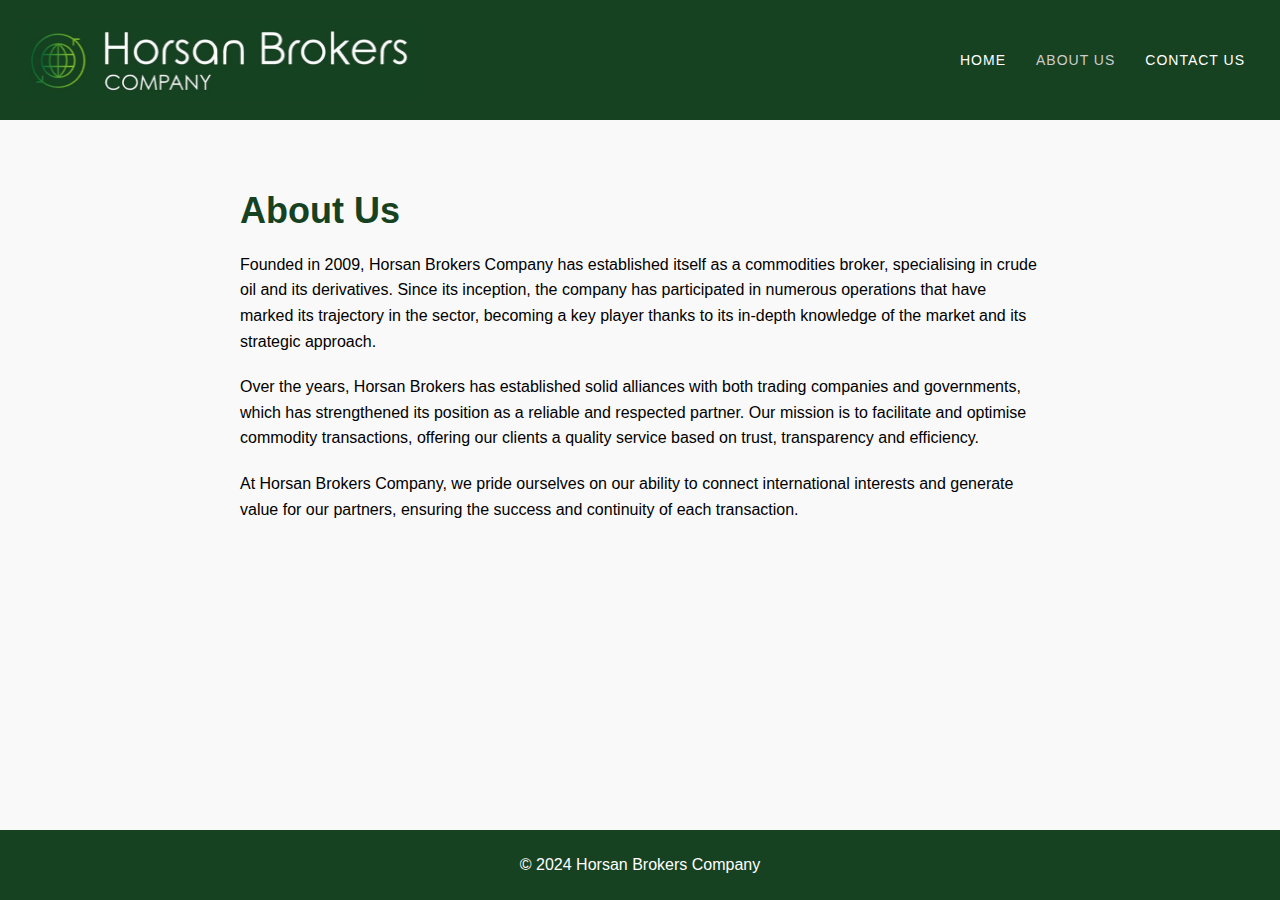
<file: about.html>
<!DOCTYPE html>
<html lang="en">
<head>
    <meta charset="UTF-8">
    <title>About Us - Horsan Brokers</title>
    <meta name="viewport" content="width=device-width, initial-scale=1.0">
    <link rel="stylesheet" href="styles.css">
    <link rel="icon" href="assets/favicon.png" type="image/png">
</head>
<body>
    <header>
        <div class="logo">
            <img src="assets/logo.png" alt="Horsan Brokers Logo">
        </div>
        <!-- Navigation Menu -->
        <nav>
            <div class="menu-icon" id="menu-icon">
                <div class="bar1"></div>
                <div class="bar2"></div>
                <div class="bar3"></div>
            </div>
            <ul class="nav-links" id="nav-links">
                <li><a href="index.html">Home</a></li>
                <li><a href="about.html" class="active">About Us</a></li>
                <li><a href="contact.html">Contact Us</a></li>
            </ul>            
        </nav>
    </header>

    <section class="content">
        <h2>About Us</h2>
        <p>
            Founded in 2009, Horsan Brokers Company has established itself as a commodities broker, specialising in crude oil and its derivatives. Since its inception, the company has participated in numerous operations that have marked its trajectory in the sector, becoming a key player thanks to its in-depth knowledge of the market and its strategic approach.
        </p>
        <p>
            Over the years, Horsan Brokers has established solid alliances with both trading companies and governments, which has strengthened its position as a reliable and respected partner. Our mission is to facilitate and optimise commodity transactions, offering our clients a quality service based on trust, transparency and efficiency.
        </p>
        <p>
            At Horsan Brokers Company, we pride ourselves on our ability to connect international interests and generate value for our partners, ensuring the success and continuity of each transaction.
        </p>
    </section>

    <footer>
        <p>&copy; 2024 Horsan Brokers Company</p>
    </footer>

    <script src="script.js"></script>
</body>
</html>
</file>
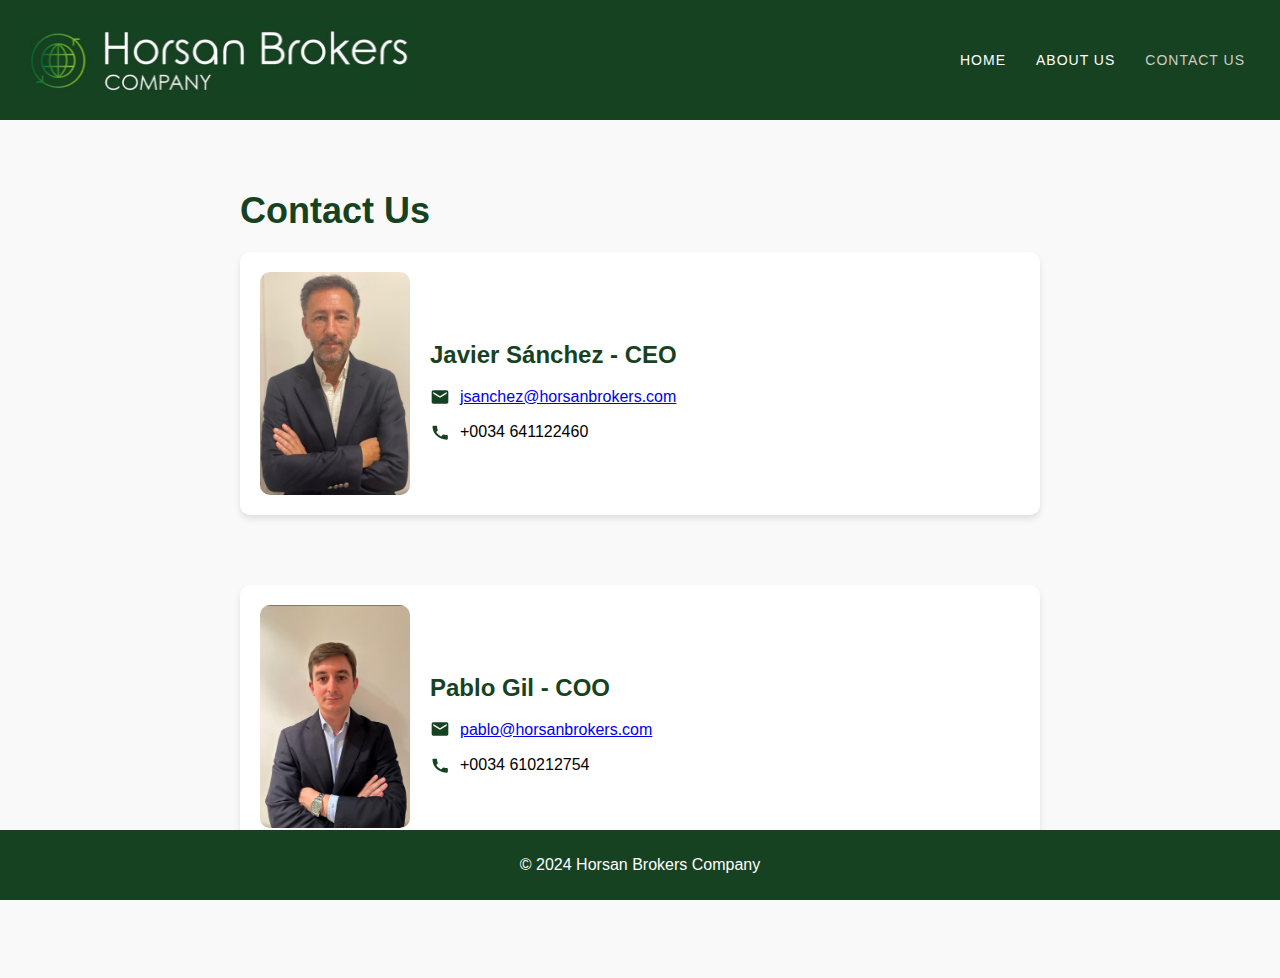
<file: contact.html>
<!DOCTYPE html>
<html lang="en">
<head>
    <meta charset="UTF-8">
    <title>Contact Us - Horsan Brokers</title>
    <meta name="viewport" content="width=device-width, initial-scale=1.0">
    <link rel="stylesheet" href="styles.css">
    <link rel="icon" href="assets/favicon.png" type="image/png">
    <style>
        /* Additional styles for the contact page */
        .contacts {
            display: flex;
            flex-direction: column;
            gap: 40px;
            max-width: 800px;
            margin: 0 auto;
        }

        .contact {
            display: flex;
            flex-direction: row;
            align-items: center;
            background-color: #ffffff;
            padding: 20px;
            border-radius: 10px;
            box-shadow: 0 4px 6px rgba(0, 0, 0, 0.1);
        }

        .contact img {
            width: 150px;
            height: auto;
            border-radius: 10px;
            margin-right: 20px;
        }

        .contact-info {
            display: flex;
            flex-direction: column;
        }

        .contact-info p {
            display: flex;
            align-items: center;
            margin: 5px 0;
            font-size: 16px;
        }

        .contact-info svg {
            width: 20px;
            height: 20px;
            margin-right: 10px;
            fill: #174222;
        }

        @media (max-width: 768px) {
            .contact {
                flex-direction: column;
                align-items: flex-start;
            }

            .contact img {
                margin-right: 0;
                margin-bottom: 15px;
                width: 100%;
                max-width: 300px;
            }

            .contact-info p {
                font-size: 14px;
            }
        }
    </style>
</head>
<body>
    <header>
        <div class="logo">
            <img src="assets/logo.png" alt="Horsan Brokers Logo">
        </div>
        <!-- Navigation Menu -->
        <nav>
            <div class="menu-icon" id="menu-icon">
                <div class="bar1"></div>
                <div class="bar2"></div>
                <div class="bar3"></div>
            </div>
            <ul class="nav-links" id="nav-links">
                <li><a href="index.html">Home</a></li>
                <li><a href="about.html">About Us</a></li>
                <li><a href="contact.html" class="active">Contact Us</a></li>
            </ul>            
        </nav>
    </header>

    <section class="content">
        <h2>Contact Us</h2>
        <div class="contacts">
            <div class="contact">
                <img src="assets/javier350x530.png" alt="Javier Sánchez - CEO">
                <div class="contact-info">
                    <h3>Javier Sánchez - CEO</h3>
                    <p>
                        <!-- Email Icon SVG -->
                        <svg xmlns="http://www.w3.org/2000/svg" viewBox="0 0 24 24">
                            <path d="M20 4H4C2.897 4 2 4.897 2 6v12c0 1.103.897 2 2 2h16c1.103 0 2-.897 2-2V6c0-1.103-.897-2-2-2zm0 4l-8 5-8-5V6l8 5 8-5v2z"/>
                        </svg>
                        <a href="mailto:jsanchez@horsanbrokers.com">jsanchez@horsanbrokers.com</a>
                    </p>
                    <p>
                        <!-- Telephone Icon SVG -->
                        <svg xmlns="http://www.w3.org/2000/svg" viewBox="0 0 24 24">
                            <path d="M6.62 10.79a15.053 15.053 0 006.59 6.59l2.2-2.2a1 1 0 011.11-.21c1.21.48 2.53.73 3.88.73a1 1 0 011 1v3.5a1 1 0 01-1 1C10.07 21 3 13.93 3 5.5a1 1 0 011-1h3.5a1 1 0 011 1c0 1.35.25 2.67.73 3.88a1 1 0 01-.21 1.11l-2.2 2.2z"/>
                        </svg>
                        +0034 641122460
                    </p>
                </div>
            </div>
            <div class="contact">
                <img src="assets/pablo350x530.png" alt="Pablo Gil - COO">
                <div class="contact-info">
                    <h3>Pablo Gil - COO</h3>
                    <p>
                        <!-- Email Icon SVG -->
                        <svg xmlns="http://www.w3.org/2000/svg" viewBox="0 0 24 24">
                            <path d="M20 4H4C2.897 4 2 4.897 2 6v12c0 1.103.897 2 2 2h16c1.103 0 2-.897 2-2V6c0-1.103-.897-2-2-2zm0 4l-8 5-8-5V6l8 5 8-5v2z"/>
                        </svg>
                        <a href="mailto:pablo@horsanbrokers.com">pablo@horsanbrokers.com</a>
                    </p>
                    <p>
                        <!-- Telephone Icon SVG -->
                        <svg xmlns="http://www.w3.org/2000/svg" viewBox="0 0 24 24">
                            <path d="M6.62 10.79a15.053 15.053 0 006.59 6.59l2.2-2.2a1 1 0 011.11-.21c1.21.48 2.53.73 3.88.73a1 1 0 011 1v3.5a1 1 0 01-1 1C10.07 21 3 13.93 3 5.5a1 1 0 011-1h3.5a1 1 0 011 1c0 1.35.25 2.67.73 3.88a1 1 0 01-.21 1.11l-2.2 2.2z"/>
                        </svg>
                        +0034 610212754
                    </p>
                </div>
            </div>
        </div>
    </section>

    <footer>
        <p>&copy; 2024 Horsan Brokers Company</p>
    </footer>

    <script src="script.js"></script>
</body>
</html>
</file>
<file: styles.css>
/* Base Styles */
body {
    margin: 0;
    font-family: 'Segoe UI', Tahoma, Geneva, Verdana, sans-serif;
    background-color: #f9f9f9;
    color: #000;
    padding-top: 120px;
    padding-bottom: 60px; /* Adjust based on your footer height */
}

header {
    background-color: #174222;
    color: #fff;
    display: flex;
    justify-content: space-between;
    align-items: center;
    padding: 10px 20px;
    position: fixed;
    top: 0;
    width: 100%;
    box-sizing: border-box;
    z-index: 1002;
    height: 120px; 
}

.logo {
    display: flex;
    align-items: center;
}

.logo img {
    max-width: 400px;
    max-height: 100px;
    width: auto;
    height: auto;
}

nav {
    display: flex;
    align-items: center;
}

nav ul {
    list-style: none;
    display: flex;
    justify-content: center;
    align-items: center;
    margin: 0;
    padding: 0;
}

nav ul li {
    margin: 0 15px;
}

nav ul li a {
    color: #ffffff;
    text-decoration: none;
    text-transform: uppercase;
    font-size: 14px;
    letter-spacing: 1px;
    transition: color 0.3s;
    font-weight: 400;
}

nav ul li a:hover,
nav ul li a.active {
    color: #cccccc;
}

/* Hamburger Menu Styles */
.menu-icon {
    display: none;
    cursor: pointer;
    width: 25px;
    height: 25px;
    flex-direction: column;
    justify-content: space-between;
    background: none;
    border: none;
    padding: 0;
    z-index: 1004;
}

.menu-icon:focus {
    outline: none;
}

.menu-icon div {
    width: 100%;
    height: 3px;
    background-color: #ffffff;
    transition: all 0.3s ease;
}

/* Change to X when active */
.menu-icon.active .bar1 {
    transform: rotate(-45deg) translate(-9px, 6px);
}

.menu-icon.active .bar2 {
    opacity: 0;
}

.menu-icon.active .bar3 {
    transform: rotate(45deg) translate(-9px, -6px);
}

/* Navigation Links */
.nav-links {
    display: flex;
    justify-content: center;
    align-items: center;
    z-index: 1003;
}

/* Landing Section */
.landing {
    position: relative;
    height: calc(100vh - 120px); /* Full viewport height minus the header height */
    background: url('assets/gaspump1125x780.png') no-repeat center center;
    background-size: cover; /* Ensures the image covers the whole section */
    overflow: hidden; /* Ensures the content doesn't spill out */
}

.overlay {
    position: absolute;
    top: 0;
    left: 0;
    width: 100%;
    height: 100%;
    background-color: rgba(249, 249, 249, 0.8);
    display: flex;
    flex-direction: column;
    justify-content: center;
    align-items: center;
    text-align: center;
    padding: 20px;
}

.overlay h1 {
    color: #174222;
    font-size: 48px;
    margin-bottom: 20px;
}

.overlay p {
    font-size: 18px;
    margin-bottom: 30px;
    max-width: 600px;
}

.btn {
    background-color: #174222;
    color: #fff;
    padding: 15px 30px;
    text-decoration: none;
    font-weight: bold;
    border-radius: 5px;
    transition: background-color 0.3s ease;
}

.btn:hover {
    background-color: #154f2a;
}

.content {
    padding: 40px 20px;
    max-width: 800px;
    margin: 0 auto;
}

.content h2 {
    color: #174222;
    font-size: 36px;
    margin-bottom: 20px;
}

.content p {
    line-height: 1.6;
    margin-bottom: 20px;
}

.contacts {
    display: flex;
    flex-direction: column;
}

.contact {
    margin-bottom: 30px;
}

.contact h3 {
    color: #174222;
    font-size: 24px;
    margin-bottom: 10px;
}

footer {
    position: fixed;
    bottom: 0;
    width: 100%;
    background-color: #174222;
    color: #fff;
    text-align: center;
    padding: 10px 0;
}

/* Responsive Styles */
@media (max-width: 768px) {

    body {
        padding-top: 80px; /* Adjust for smaller header on mobile */
    }

    header {
        height: 80px; /* Smaller header height for mobile */
    }

    .landing {
        height: calc(100vh - 80px); /* Adjust for smaller mobile header */
        background-position: center center;
        background-size: cover; /* Keeps it zoomed in and covering the section */
    }
    
    .logo img {
        max-width: 200px; /* Smaller logo for mobile */
        max-height: 60px;
    }

    .menu-icon {
        display: flex;
        margin-left: auto;
    }

    .nav-links {
        position: fixed;
        right: -250px;
        top: 0;
        height: 100vh;
        width: 250px;
        background-color: #174222;
        flex-direction: column;
        justify-content: center;
        align-items: center;
        transition: right 0.3s ease-in-out;
    }

    .nav-links li {
        margin: 20px 0;
    }

    .nav-links.open {
        right: 0;
    }

    /* Semi-transparent overlay when menu is open */
    body.menu-open::before {
        content: '';
        position: fixed;
        top: 0;
        left: 0;
        width: 100%;
        height: 100%;
        background: rgba(0, 0, 0, 0.5);
        z-index: 1001;
    }

    /* Hide the regular nav links on mobile */
    .nav-links {
        display: none;
    }

    .nav-links.open {
        display: flex;
    }

    .overlay h1 {
        font-size: 32px;
    }

    .overlay p {
        font-size: 16px;
        max-width: 90%;
    }

    .btn {
        padding: 10px 20px;
        font-size: 16px;
    }

    .content {
        padding: 20px 10px;
    }

    .content h2 {
        font-size: 28px;
    }

    .contact h3 {
        font-size: 20px;
    }
}
</file>
